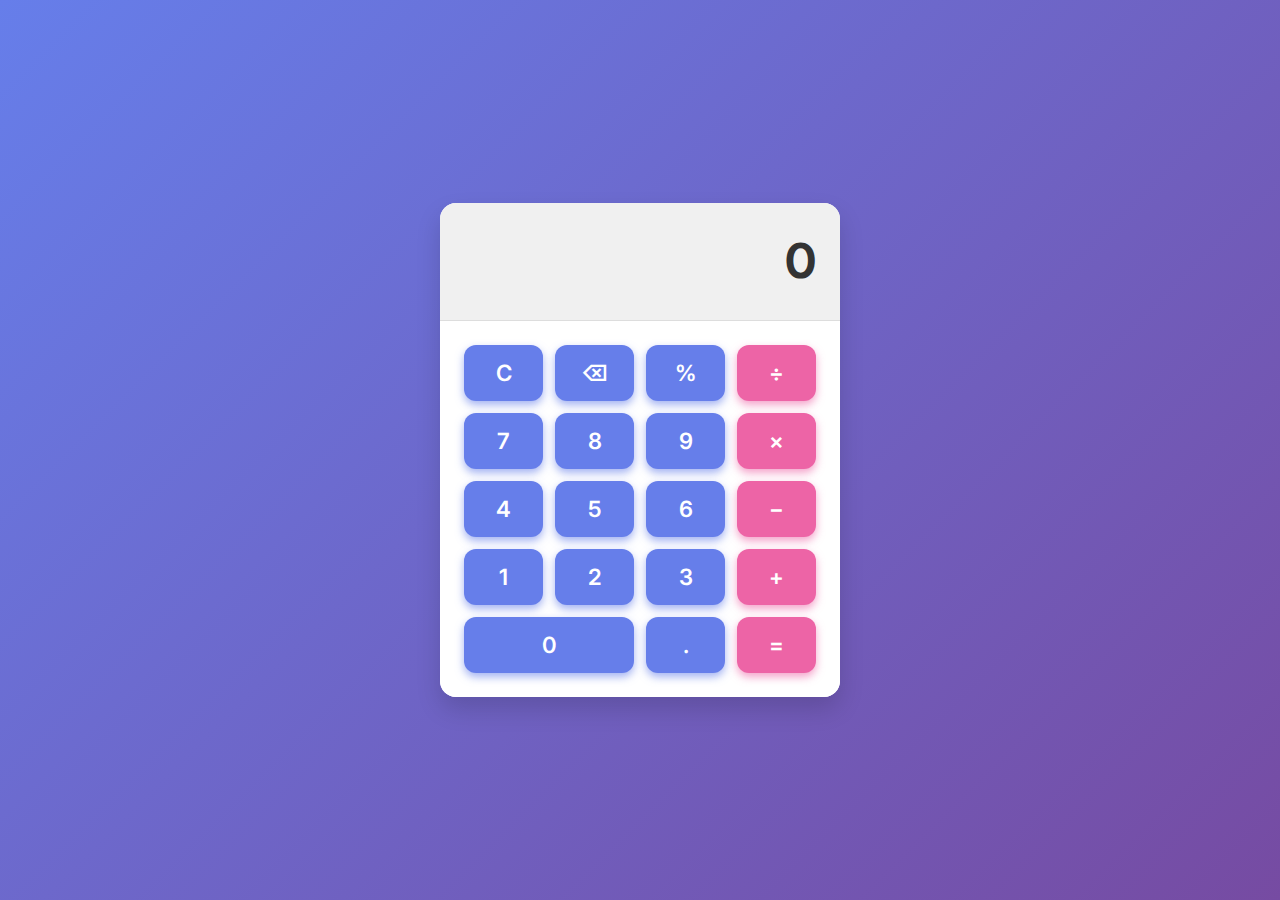
<file: Calculator/index.html>
<!DOCTYPE html>
<html lang="en">
<head>
<meta charset="UTF-8" />
<meta name="viewport" content="width=device-width, initial-scale=1" />
<title>Simple Modern Calculator</title>
<link href="https://fonts.googleapis.com/css2?family=Inter&amp;family=Material+Icons" rel="stylesheet" />
<style>
  /* Reset and base */
  *, *::before, *::after {
    box-sizing: border-box;
  }
  body {
    margin: 0; padding: 0;
    min-height: 100vh;
    font-family: 'Inter', sans-serif;
    display: flex;
    justify-content: center;
    align-items: center;
    background: linear-gradient(135deg, #667eea, #764ba2);
    color: #333;
    padding: 16px;
  }

  /* Calculator container */
  .calculator {
    background: rgba(255 255 255 / 0.9);
    box-shadow: 0 12px 24px rgba(0,0,0,0.15);
    border-radius: 16px;
    overflow: hidden;
    max-width: 400px;
    width: 100%;
    display: grid;
    grid-template-rows: 1fr auto;
  }

  /* Display */
  .display {
    background: #f0f0f0;
    padding: 32px 24px;
    font-size: clamp(2rem, 5vw, 3rem);
    font-weight: 700;
    text-align: right;
    user-select: none;
    border-bottom: 1px solid #ddd;
    min-height: 80px;
    line-height: 1.1;
    overflow-wrap: break-word;
  }

  /* Buttons grid */
  .buttons {
    display: grid;
    grid-template-columns: repeat(4, 1fr);
    gap: 12px;
    padding: 24px;
    background: white;
  }

  button {
    all: unset;
    cursor: pointer;
    background: #667eea;
    color: white;
    font-size: clamp(1rem, 2vw, 1.4rem);
    font-weight: 600;
    border-radius: 12px;
    height: 56px;
    display: flex;
    justify-content: center;
    align-items: center;
    box-shadow: 0 4px 8px rgb(102 126 234 / 0.6);
    transition: background-color 0.3s ease, transform 0.15s ease;
    user-select: none;
  }

  button:hover {
    background: #564abb;
    transform: translateY(-2px);
  }
  button:active {
    transform: translateY(1px);
    background: #4b3da7;
  }
  button:focus-visible {
    outline: 3px solid #4b3da7;
    outline-offset: 2px;
  }

  /* Operator buttons */
  .operator {
    background: #ed64a6;
    box-shadow: 0 4px 8px rgb(237 100 166 / 0.6);
  }
  .operator:hover {
    background: #b83280;
  }
  .operator:active {
    background: #9e2a6e;
  }

  /* Zero button spans two columns */
  .zero {
    grid-column: span 2;
  }

  /* Responsive tweaks */
  @media (max-width: 480px) {
    body {
      padding: 12px;
    }
    .calculator {
      max-width: 340px;
    }
    .display {
      padding: 24px 16px;
      font-size: clamp(1.5rem, 6vw, 2.5rem);
      min-height: 64px;
    }
    .buttons {
      padding: 16px;
      gap: 10px;
    }
    button {
      height: 48px;
      font-size: clamp(0.9rem, 3vw, 1.2rem);
      border-radius: 10px;
    }
  }
  @media (max-width: 360px) {
    .calculator {
      max-width: 300px;
    }
    .display {
      font-size: clamp(1.25rem, 8vw, 2rem);
      min-height: 56px;
      padding: 20px 12px;
    }
    button {
      height: 44px;
      font-size: clamp(0.85rem, 3vw, 1.1rem);
      border-radius: 8px;
    }
  }
</style>
</head>
<body>
  <div class="calculator" role="application" aria-label="Simple calculator">
    <div id="display" class="display" role="textbox" aria-readonly="true" tabindex="0">0</div>
    <div class="buttons" role="group" aria-label="Calculator buttons">
      <button type="button" data-action="clear" aria-label="Clear all">C</button>
      <button type="button" data-action="backspace" aria-label="Backspace">⌫</button>
      <button type="button" data-action="percent" aria-label="Percent">%</button>
      <button type="button" class="operator" data-action="divide" aria-label="Divide">÷</button>

      <button type="button" data-digit="7" aria-label="Digit 7">7</button>
      <button type="button" data-digit="8" aria-label="Digit 8">8</button>
      <button type="button" data-digit="9" aria-label="Digit 9">9</button>
      <button type="button" class="operator" data-action="multiply" aria-label="Multiply">×</button>

      <button type="button" data-digit="4" aria-label="Digit 4">4</button>
      <button type="button" data-digit="5" aria-label="Digit 5">5</button>
      <button type="button" data-digit="6" aria-label="Digit 6">6</button>
      <button type="button" class="operator" data-action="subtract" aria-label="Subtract">−</button>

      <button type="button" data-digit="1" aria-label="Digit 1">1</button>
      <button type="button" data-digit="2" aria-label="Digit 2">2</button>
      <button type="button" data-digit="3" aria-label="Digit 3">3</button>
      <button type="button" class="operator" data-action="add" aria-label="Add">+</button>

      <button type="button" class="zero" data-digit="0" aria-label="Digit 0">0</button>
      <button type="button" data-digit="." aria-label="Decimal point">.</button>
      <button type="button" class="operator" data-action="equals" aria-label="Equals">=</button>
    </div>
  </div>

  <script>
    (() => {
      const display = document.getElementById('display');
      let currentInput = "";
      let resetNext = false;
      let errorState = false;

      function updateDisplay(value, isError = false) {
        display.textContent = value;
        if(isError) display.style.color = '#e53e3e';
        else display.style.color = '#333';
      }

      function appendInput(d) {
        if(errorState) clearAll();
        if(resetNext) {
          currentInput = '';
          resetNext = false;
        }
        if(d === '.') {
          let parts = currentInput.split(/[\+\-\*\/]/);
          if(parts[parts.length-1].includes('.')) return;
          if(currentInput === '') currentInput = '0';
        }
        currentInput += d;
        updateDisplay(currentInput);
      }

      function clearAll() {
        currentInput = '';
        resetNext = false;
        errorState = false;
        updateDisplay('0');
      }

      function backspace() {
        if(errorState) {
          clearAll();
          return;
        }
        currentInput = currentInput.slice(0, -1);
        if(!currentInput) currentInput = '0';
        updateDisplay(currentInput);
      }

      function safeEval(expr) {
        try {
          if(/[^-()\d/*+.%\s]/.test(expr)) throw new Error('Invalid characters');
          let processed = expr.replace(/(\d+(\.\d+)?)%/g, (m,n) => `(${n}/100)`);
          return Function(`"use strict"; return (${processed})`)();
        } catch {
          throw new Error('Invalid expression');
        }
      }

      function calculate() {
        if(errorState) {
          clearAll();
          return;
        }
        if(!currentInput) return;
        try {
          let result = safeEval(currentInput);
          if(result === Infinity || result === -Infinity) throw new Error("Cannot divide by zero");
          updateDisplay(result);
          currentInput = String(result);
          resetNext = true;
          errorState = false;
        } catch(e) {
          errorState = true;
          updateDisplay(e.message);
        }
      }

      function handleOperator(op) {
        if(errorState) clearAll();
        if(resetNext) resetNext = false;
        if(currentInput === '') {
          if(op === 'subtract') {
            currentInput = '-';
            updateDisplay(currentInput);
          }
          return;
        }
        let lastChar = currentInput.slice(-1);
        if(['+', '-', '*', '/', '%'].includes(lastChar)) {
          currentInput = currentInput.slice(0, -1) + operatorSymbols[op];
        } else {
          currentInput += operatorSymbols[op];
        }
        updateDisplay(currentInput);
      }

      function handlePercent() {
        if(errorState) clearAll();
        try {
          let parts = currentInput.split(/([+\-*/])/);
          if(parts.length === 0) return;
          let lastPart = parts.pop();
          if(!lastPart || !/\d/.test(lastPart) || lastPart.includes('%')) return;
          lastPart = lastPart + '%';
          parts.push(lastPart);
          currentInput = parts.join('');
          updateDisplay(currentInput);
        } catch {}
      }

      function handleButtonClick(button) {
        let digit = button.dataset.digit;
        let action = button.dataset.action;
        if(digit !== undefined) {
          appendInput(digit);
        } else if(action) {
          switch(action) {
            case 'clear': clearAll(); break;
            case 'backspace': backspace(); break;
            case 'equals': calculate(); break;
            case 'add':
            case 'subtract':
            case 'multiply':
            case 'divide':
              handleOperator(action);
              break;
            case 'percent':
              handlePercent();
              break;
          }
        }
      }

      const operatorSymbols = {
        add: '+',
        subtract: '-',
        multiply: '*',
        divide: '/',
        percent: '%'
      };

      document.querySelectorAll('button').forEach(btn => btn.addEventListener('click', () => handleButtonClick(btn)));

      document.addEventListener('keydown', e => {
        if(e.repeat) return;
        if(e.key >= '0' && e.key <= '9') {
          e.preventDefault();
          appendInput(e.key);
          return;
        }
        if(e.key === '.') {
          e.preventDefault();
          appendInput('.');
          return;
        }
        if(e.key === 'Enter' || e.key === '=') {
          e.preventDefault();
          calculate();
          return;
        }
        if(e.key === 'Backspace') {
          e.preventDefault();
          backspace();
          return;
        }
        if(e.key === 'Escape') {
          e.preventDefault();
          clearAll();
          return;
        }
        if(e.key === '+') {
          e.preventDefault();
          handleOperator('add');
          return;
        }
        if(e.key === '-') {
          e.preventDefault();
          handleOperator('subtract');
          return;
        }
        if(e.key === '*') {
          e.preventDefault();
          handleOperator('multiply');
          return;
        }
        if(e.key === '/') {
          e.preventDefault();
          handleOperator('divide');
          return;
        }
        if(e.key === '%') {
          e.preventDefault();
          handlePercent();
          return;
        }
      });

      clearAll();
    })();
  </script>
</body>
</html>
</file>
